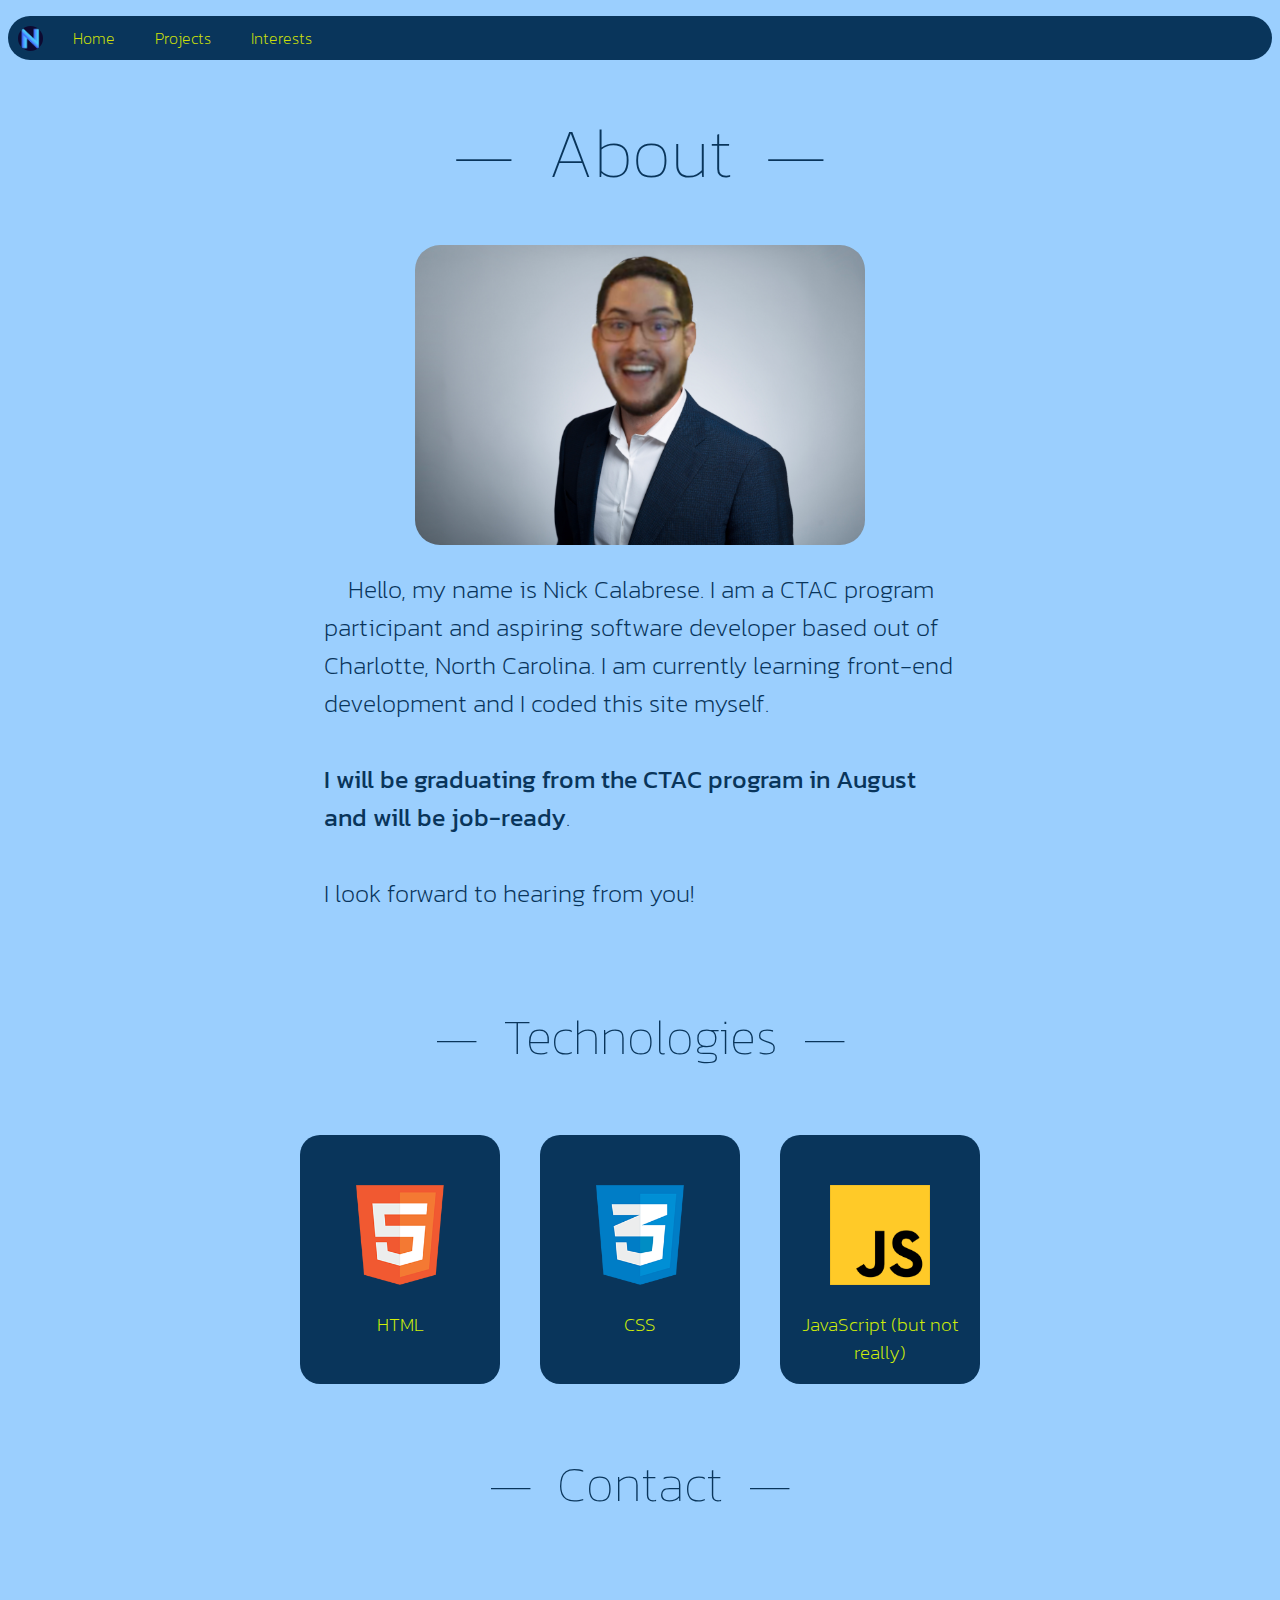
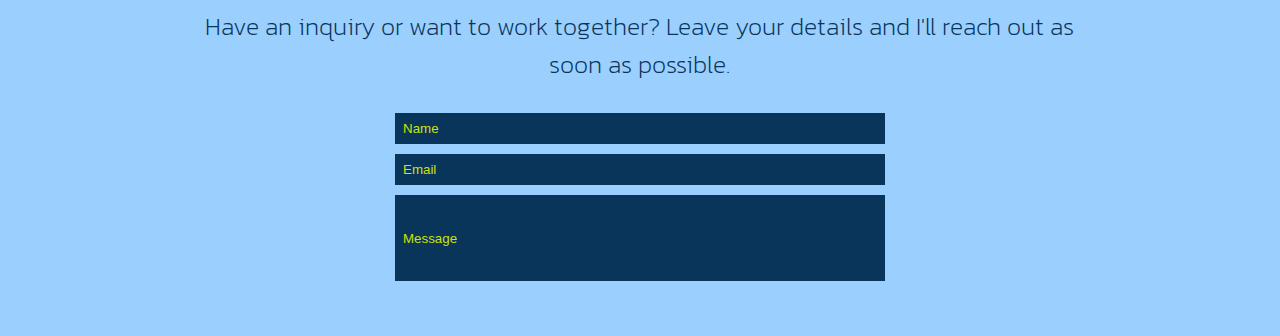
<file: index.html>
<!DOCTYPE html>
<html lang="en">
    <head>
        <meta charset="UTF-8" />
        <meta http-equiv="X-UA-Compatible" content="IE=edge" />
        <meta name="viewport" content="width=device-width, initial-scale=1.0" />
        <!-- Latest compiled and minified CSS -->
        <!-- <link
        rel="stylesheet"
        href="https://cdn.jsdelivr.net/npm/bootstrap@4.3.1/dist/css/bootstrap.min.css"
        integrity="sha384-ggOyR0iXCbMQv3Xipma34MD+dH/1fQ784/j6cY/iJTQUOhcWr7x9JvoRxT2MZw1T"
        crossorigin="anonymous"
        /> -->
        <link rel="stylesheet" href="style.css" />
        <link rel="icon" href="assets/title_icon.png" type="image/icon type">
        <link rel="preconnect" href="https://fonts.googleapis.com">
        <link rel="preconnect" href="https://fonts.gstatic.com" crossorigin>
        <link href="https://fonts.googleapis.com/css2?family=Kanit:ital,wght@0,100;0,200;0,300;0,400;0,500;0,600;0,700;1,100;1,200;1,300;1,400;1,500;1,600;1,700&display=swap" rel="stylesheet">
        <title>Document</title>
        </head>
    <body>
        <navbar>
            <div class="nav">
                <ul class="navlist">
                    <div class="nav-logo">
                        <img src="assets/title_icon.png" class="nav-icon" alt="Blue letter 'N' as logo">
                    </div>
                    <li class="navlist-item"><a href="index.html">Home</a></li>
                    <li class="navlist-item"><a href="projects.html">Projects</a></li>
                    <li class="navlist-item"><a href="interests.html">Interests</a></li>
                </ul>
            </div>
        </navbar>
        <div class="about-section">
            <div class="about-banner">
                <h1>—&nbsp;&nbsp;About&nbsp;&nbsp;—</h1>
            </div>
            <div class="about-image">
                <img class="personal-photo" src="assets/myphoto.png" alt="An absolutely authentic picture of Nick Calabrese">
                <p class="image-caption">100% authentic photo of me</p>
            </div>
            <div class="about-section-text">
                <p class="about-me-text">
                    &nbsp;&nbsp;&nbsp;&nbsp;Hello, my name is Nick Calabrese. I am a CTAC program participant and aspiring software developer based out of Charlotte, North Carolina. I am currently learning front-end development and I coded this site myself.
                    <br>
                    <br>
                    <strong>I will be graduating from the CTAC program in August and will be job-ready</strong>. 
                    <br>
                    <br>
                    I look forward to hearing from you! 
                </p>
            </div>
        </div>
        <div class="technologies-section">
            <div class="technologies-banner">
                <h2>—&nbsp;&nbsp;Technologies&nbsp;&nbsp;—</h2>
            </div>
            <div class="technologies-container">
                <div class="indv-tech">
                    <img class="tech-logo" src="assets/htmllogo.png" alt="HTML 5 logo">
                    <h3 class="tech-name">HTML</h3>
                </div>
                <div class="indv-tech">
                    <img class="tech-logo" src="assets/csslogo.png" alt="CSS 3 logo">
                    <h3 class="tech-name">CSS</h3>
                </div>
                <div class="indv-tech">
                    <img class="tech-logo" src="assets/jslogo.png" alt="JavaScript logo" style="background-color: black;">
                    <h3 class="tech-name">JavaScript (but not really)</h3>
                </div>
            </div>
        </div>
        <div class="contact-section">
            <div class="contact-banner">
                <h2>—&nbsp;&nbsp;Contact&nbsp;&nbsp;—</h2>
            </div>
            <div class="contact-form-container">
                <p class="contact-blurb">Have an inquiry or want to work together? Leave your details and I'll reach out as soon as possible.</p>
                <div class="contact-form">
                    <input class="input-name" name="name" placeholder="Name">
                    <input class="input-email" name="email" placeholder="Email">
                    <input class="input-message" name="message" placeholder="Message">
                </div>
            </div>
        </div>
        <!-- <script
        src="https://code.jquery.com/jquery-3.3.1.slim.min.js"
        integrity="sha384-q8i/X+965DzO0rT7abK41JStQIAqVgRVzpbzo5smXKp4YfRvH+8abtTE1Pi6jizo"
        crossorigin="anonymous"
        >
        </script>
        <script
        src="https://cdn.jsdelivr.net/npm/popper.js@1.14.7/dist/umd/popper.min.js"
        integrity="sha384-UO2eT0CpHqdSJQ6hJty5KVphtPhzWj9WO1clHTMGa3JDZwrnQq4sF86dIHNDz0W1"
        crossorigin="anonymous"
        >
        </script>
        <script
        src="https://cdn.jsdelivr.net/npm/bootstrap@4.3.1/dist/js/bootstrap.min.js"
        integrity="sha384-JjSmVgyd0p3pXB1rRibZUAYoIIy6OrQ6VrjIEaFf/nJGzIxFDsf4x0xIM+B07jRM"
        crossorigin="anonymous"
        >
        </script> -->
    </body>
</html>
</file>
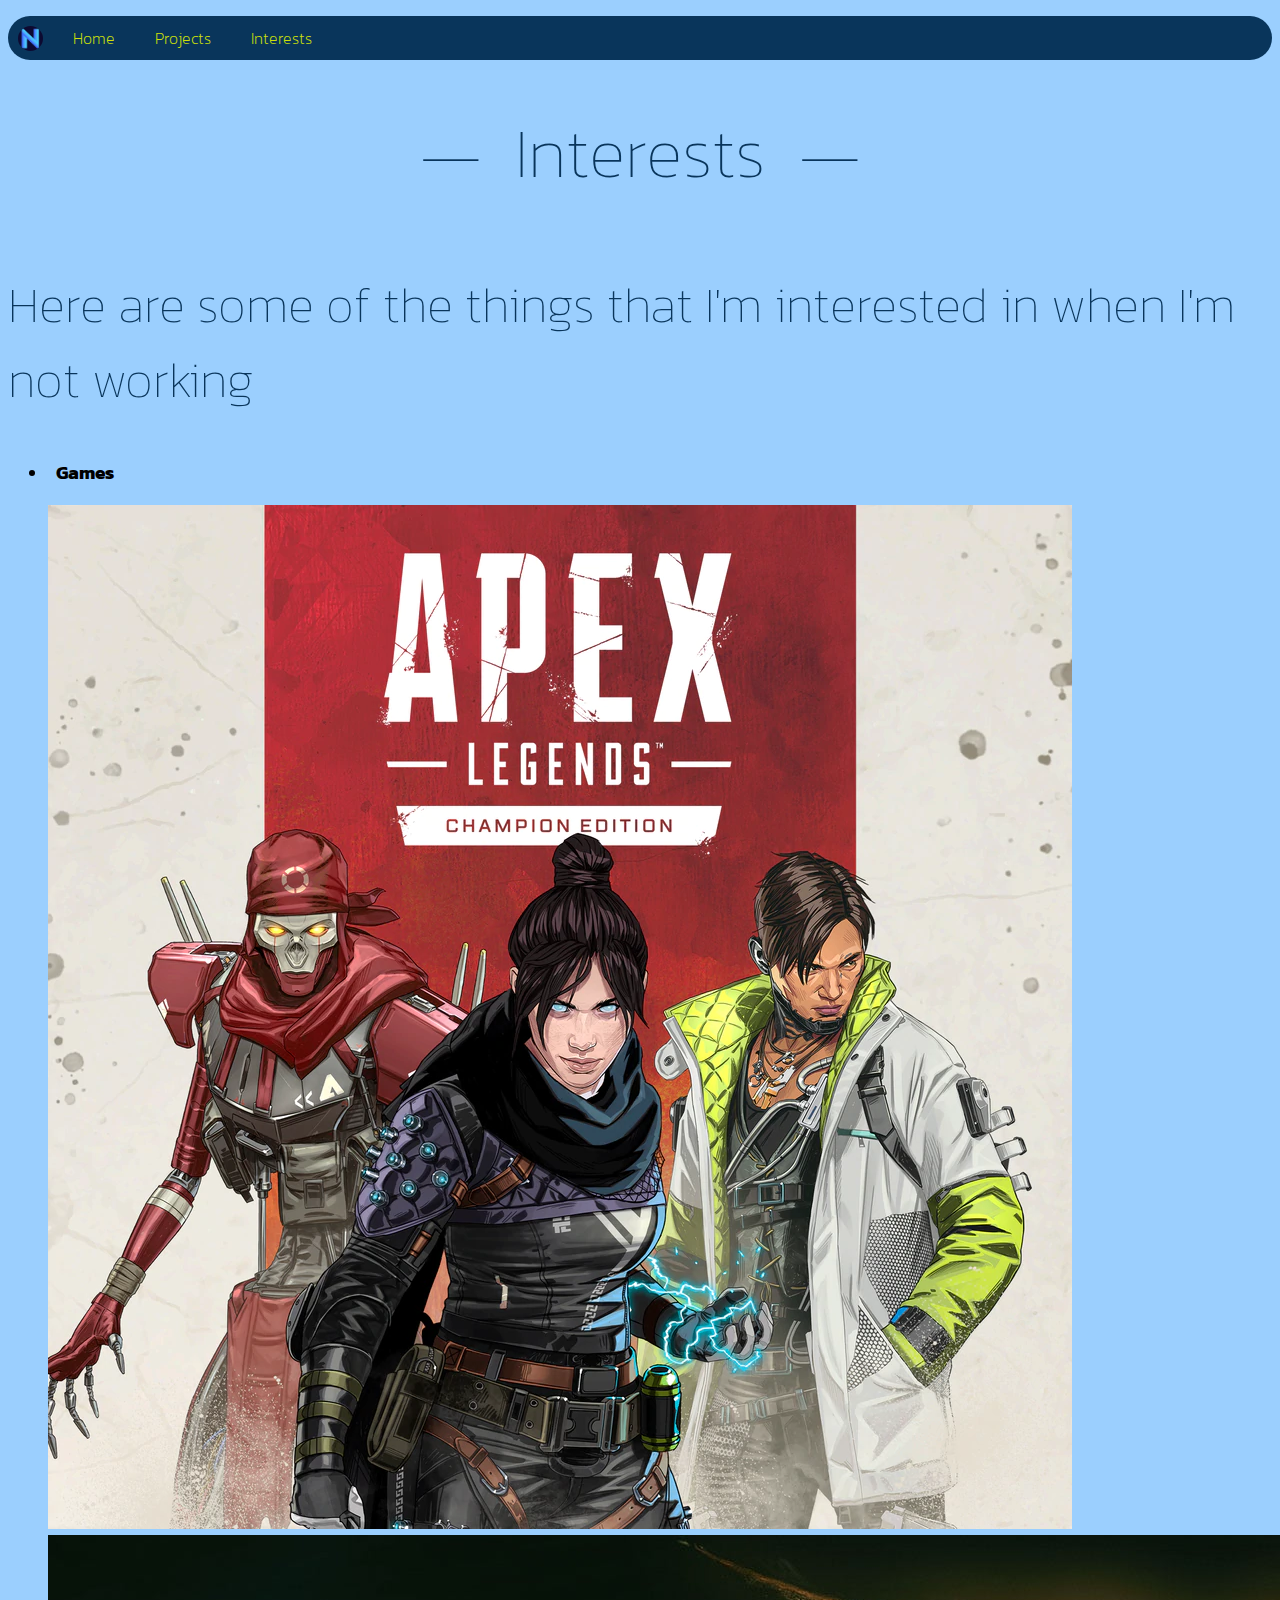
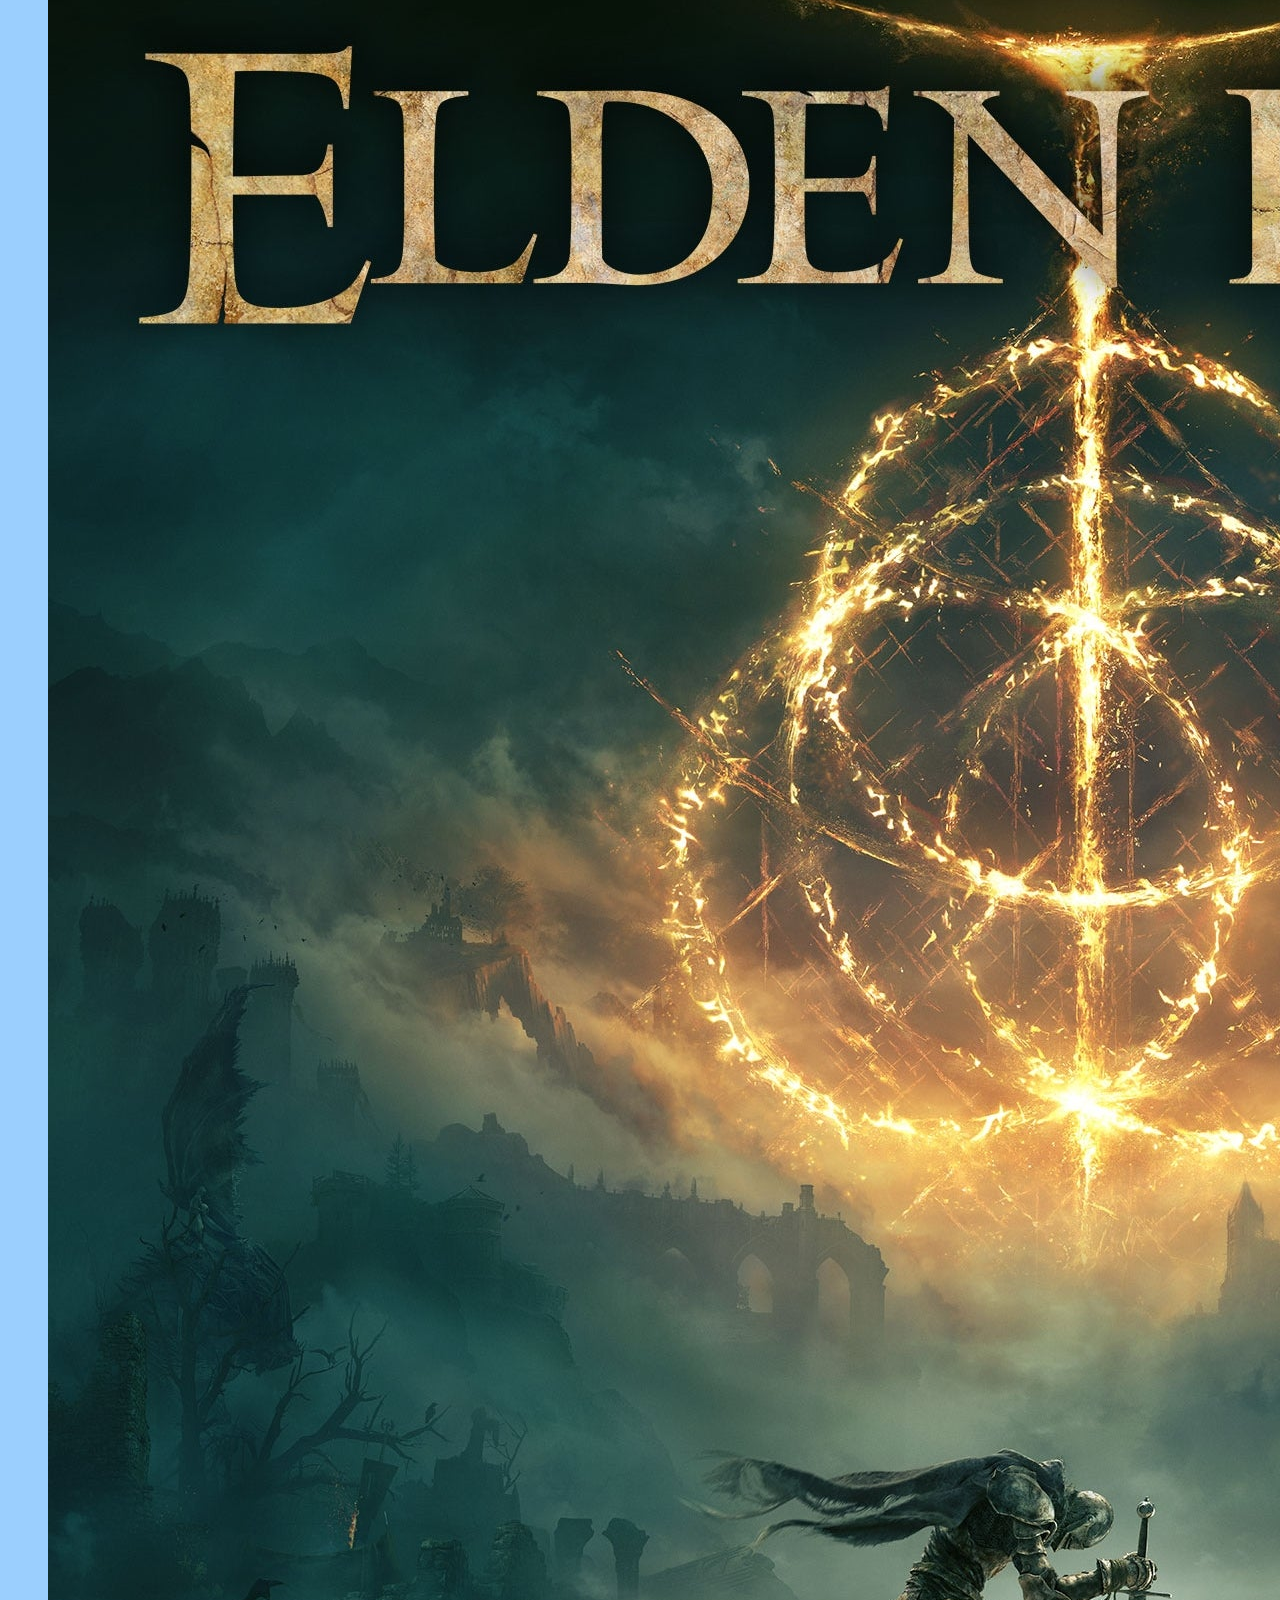
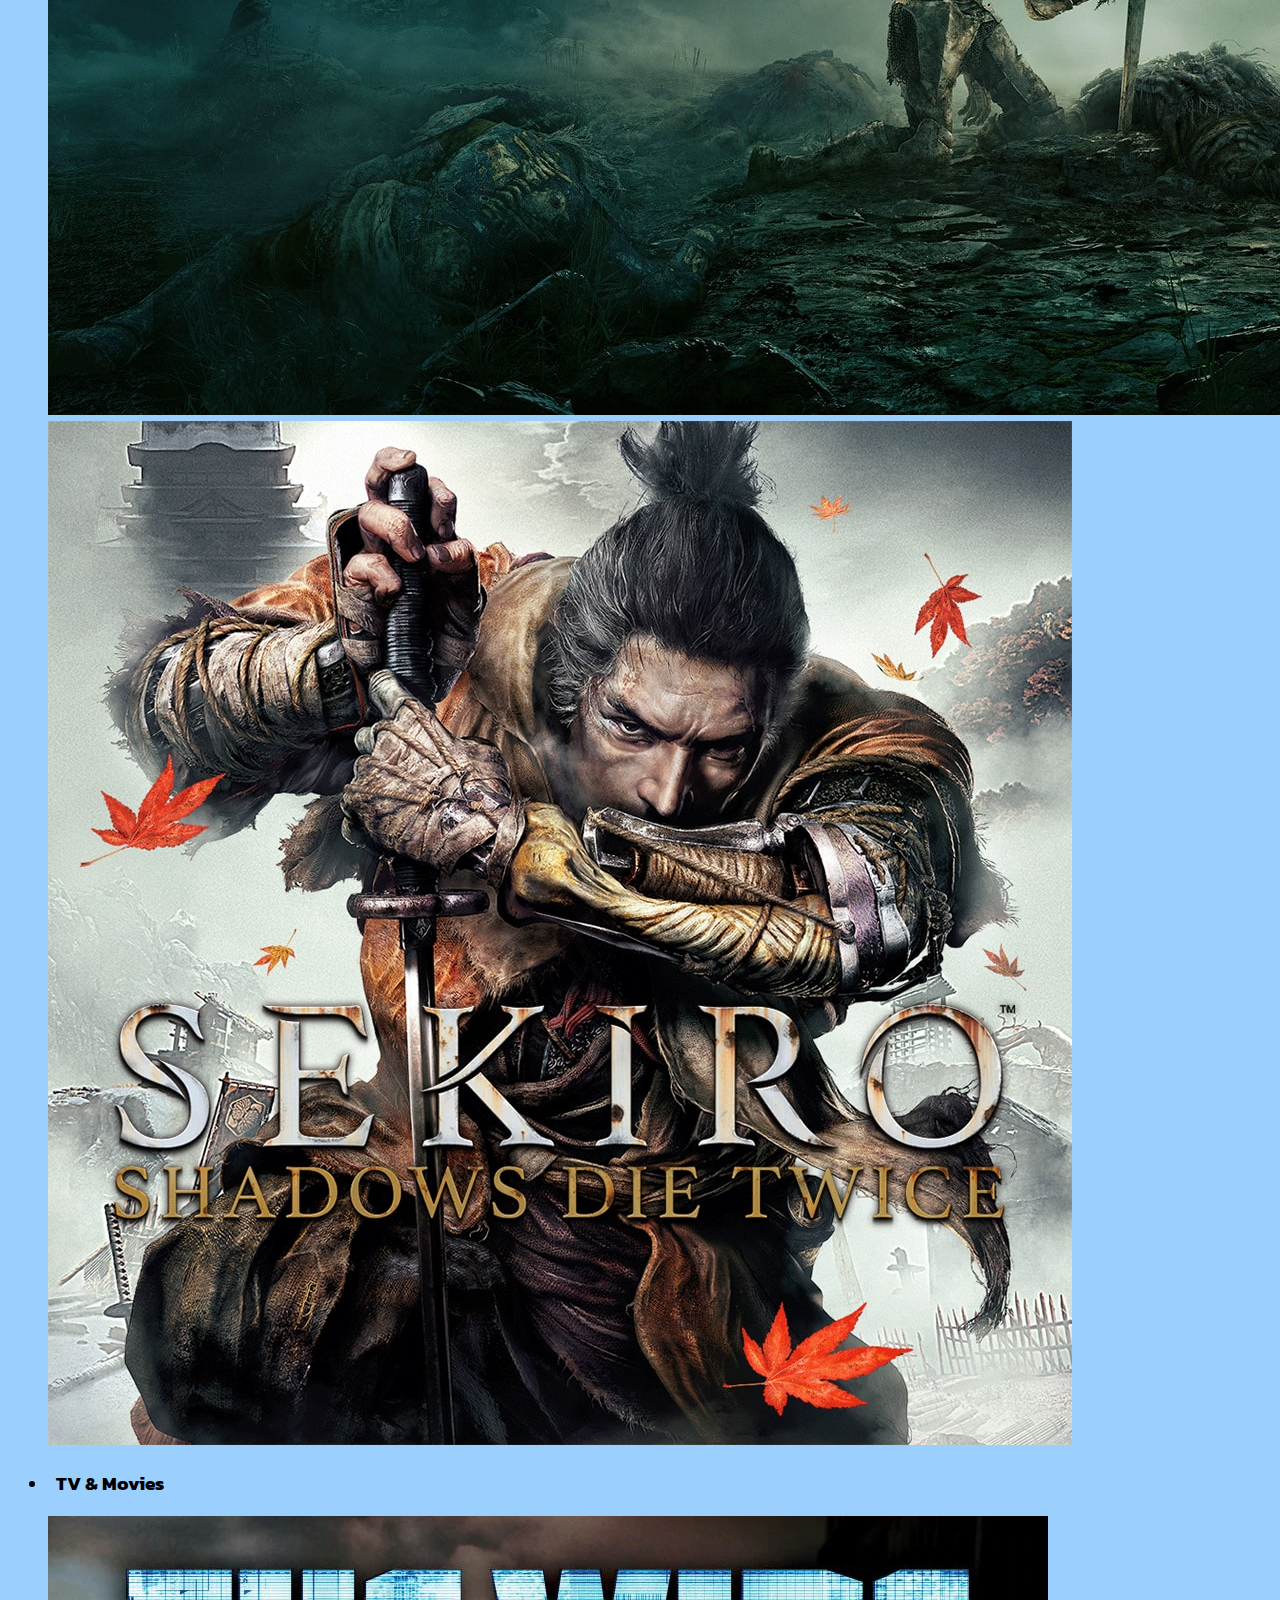
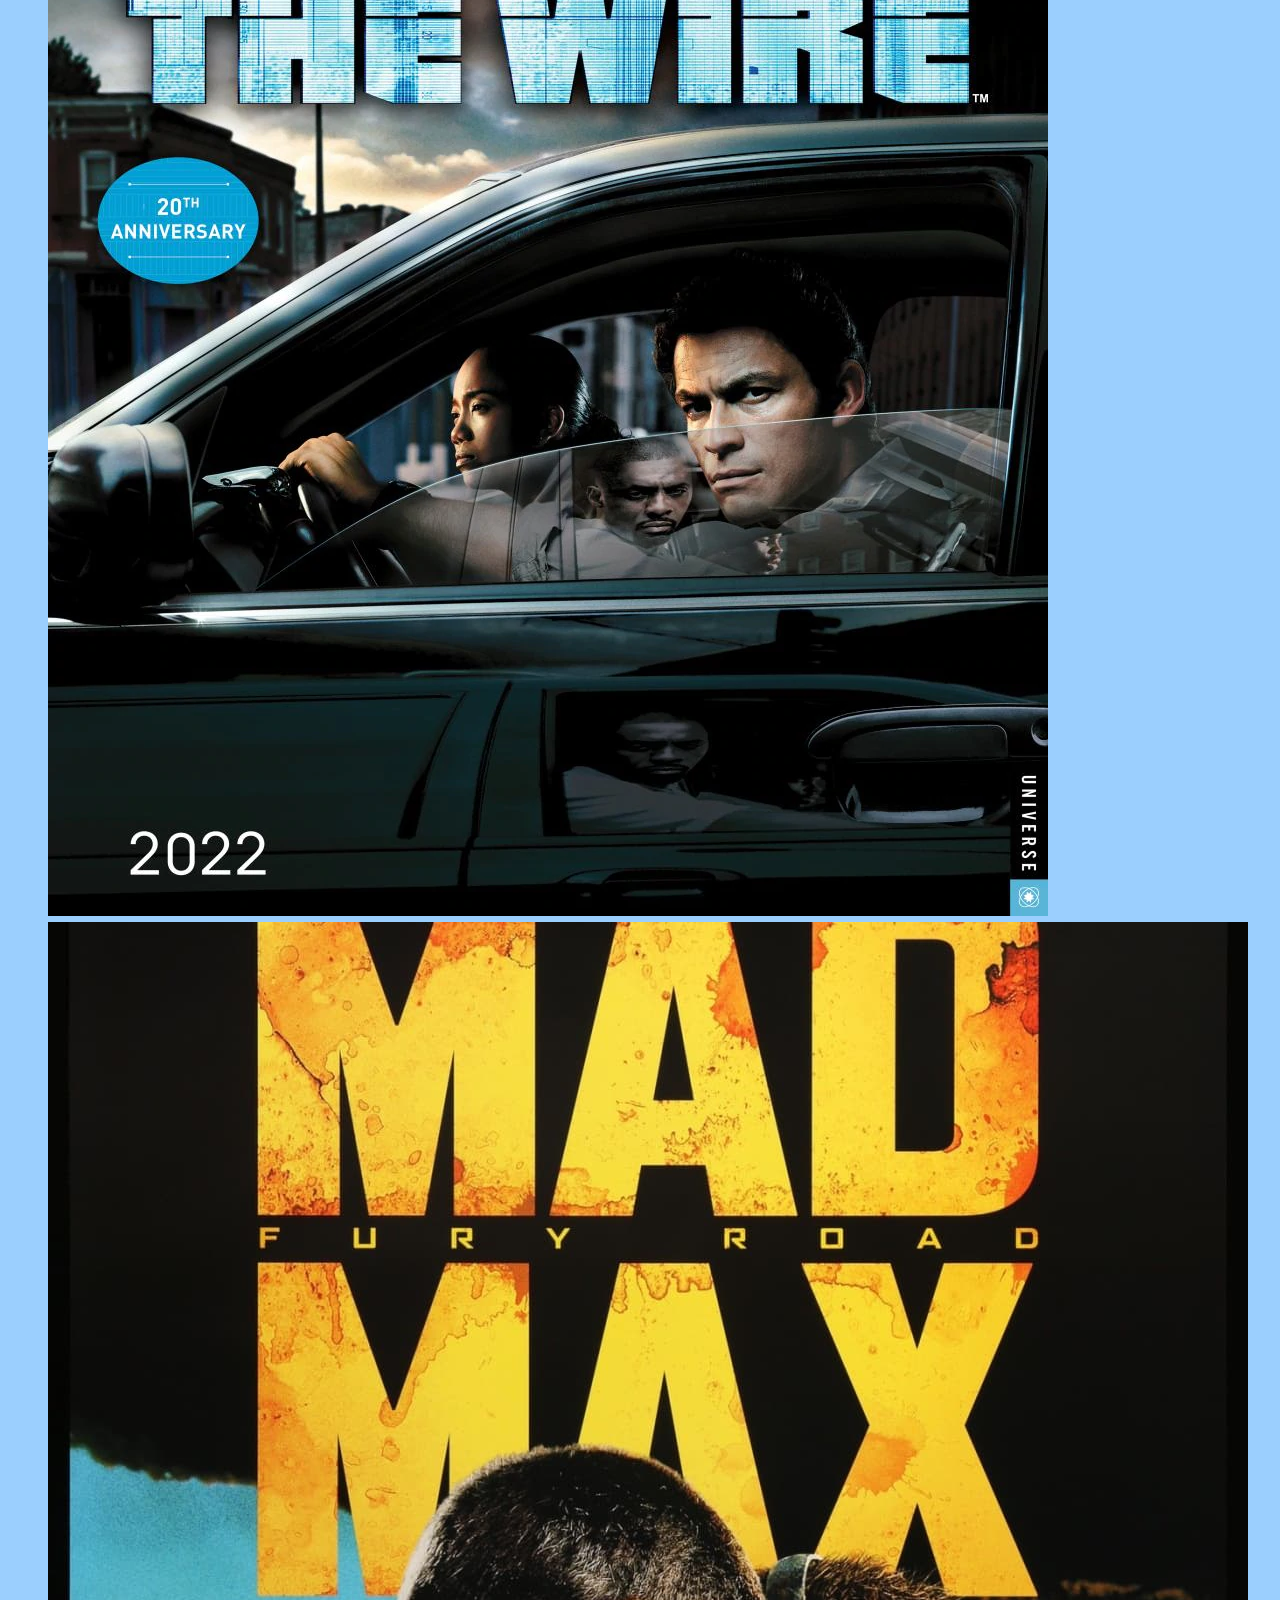
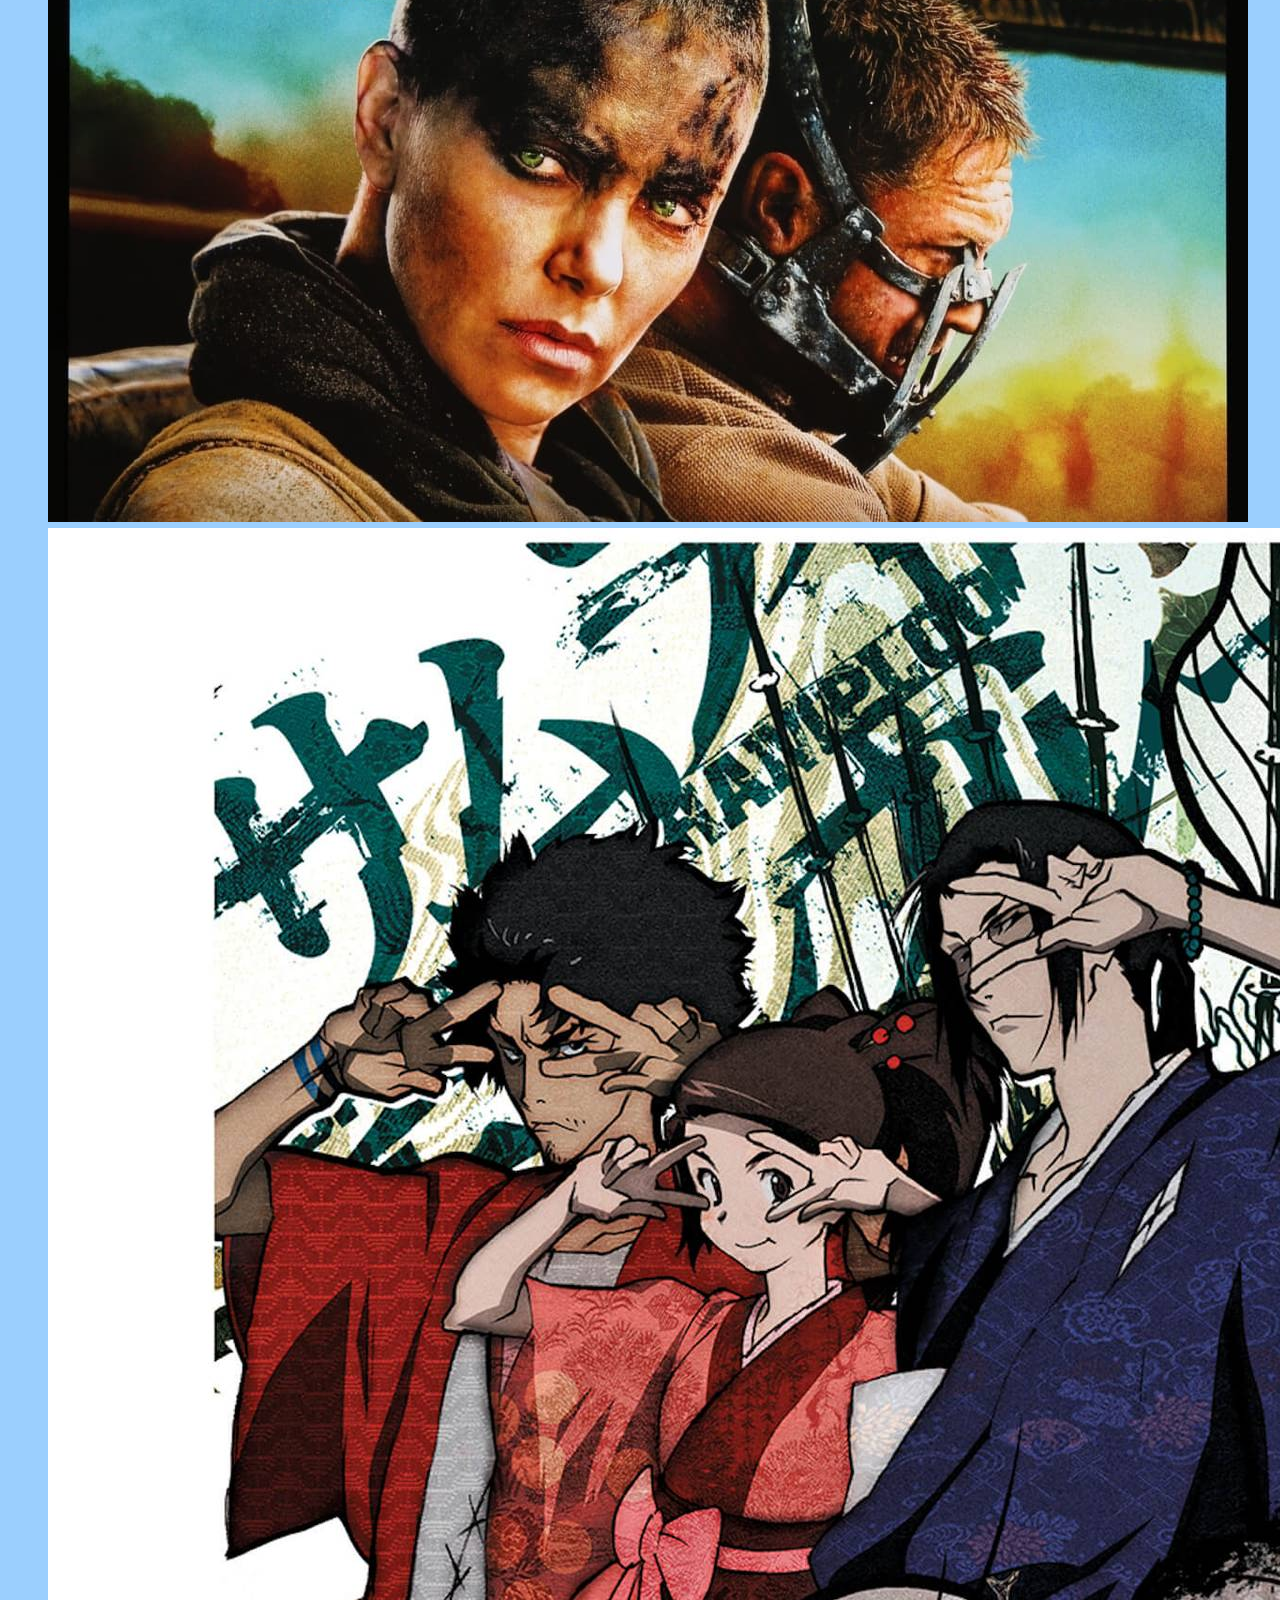
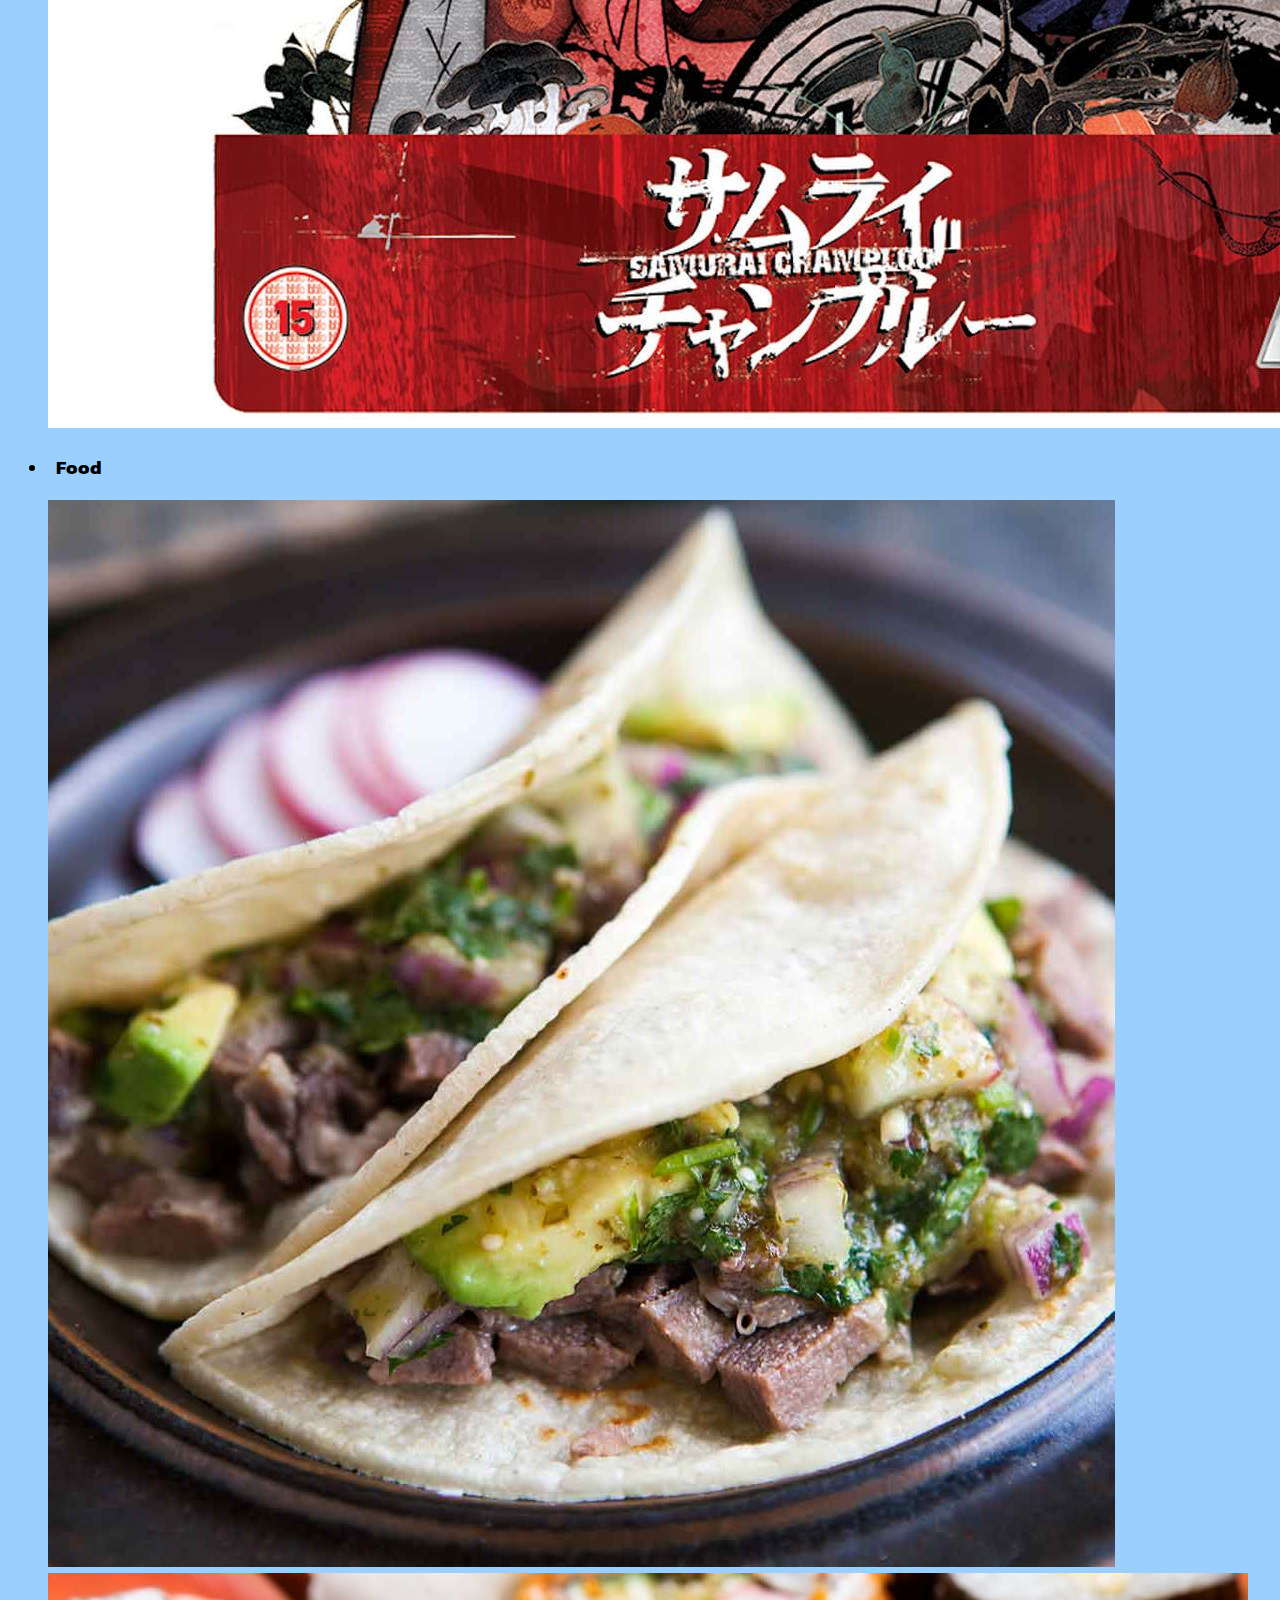
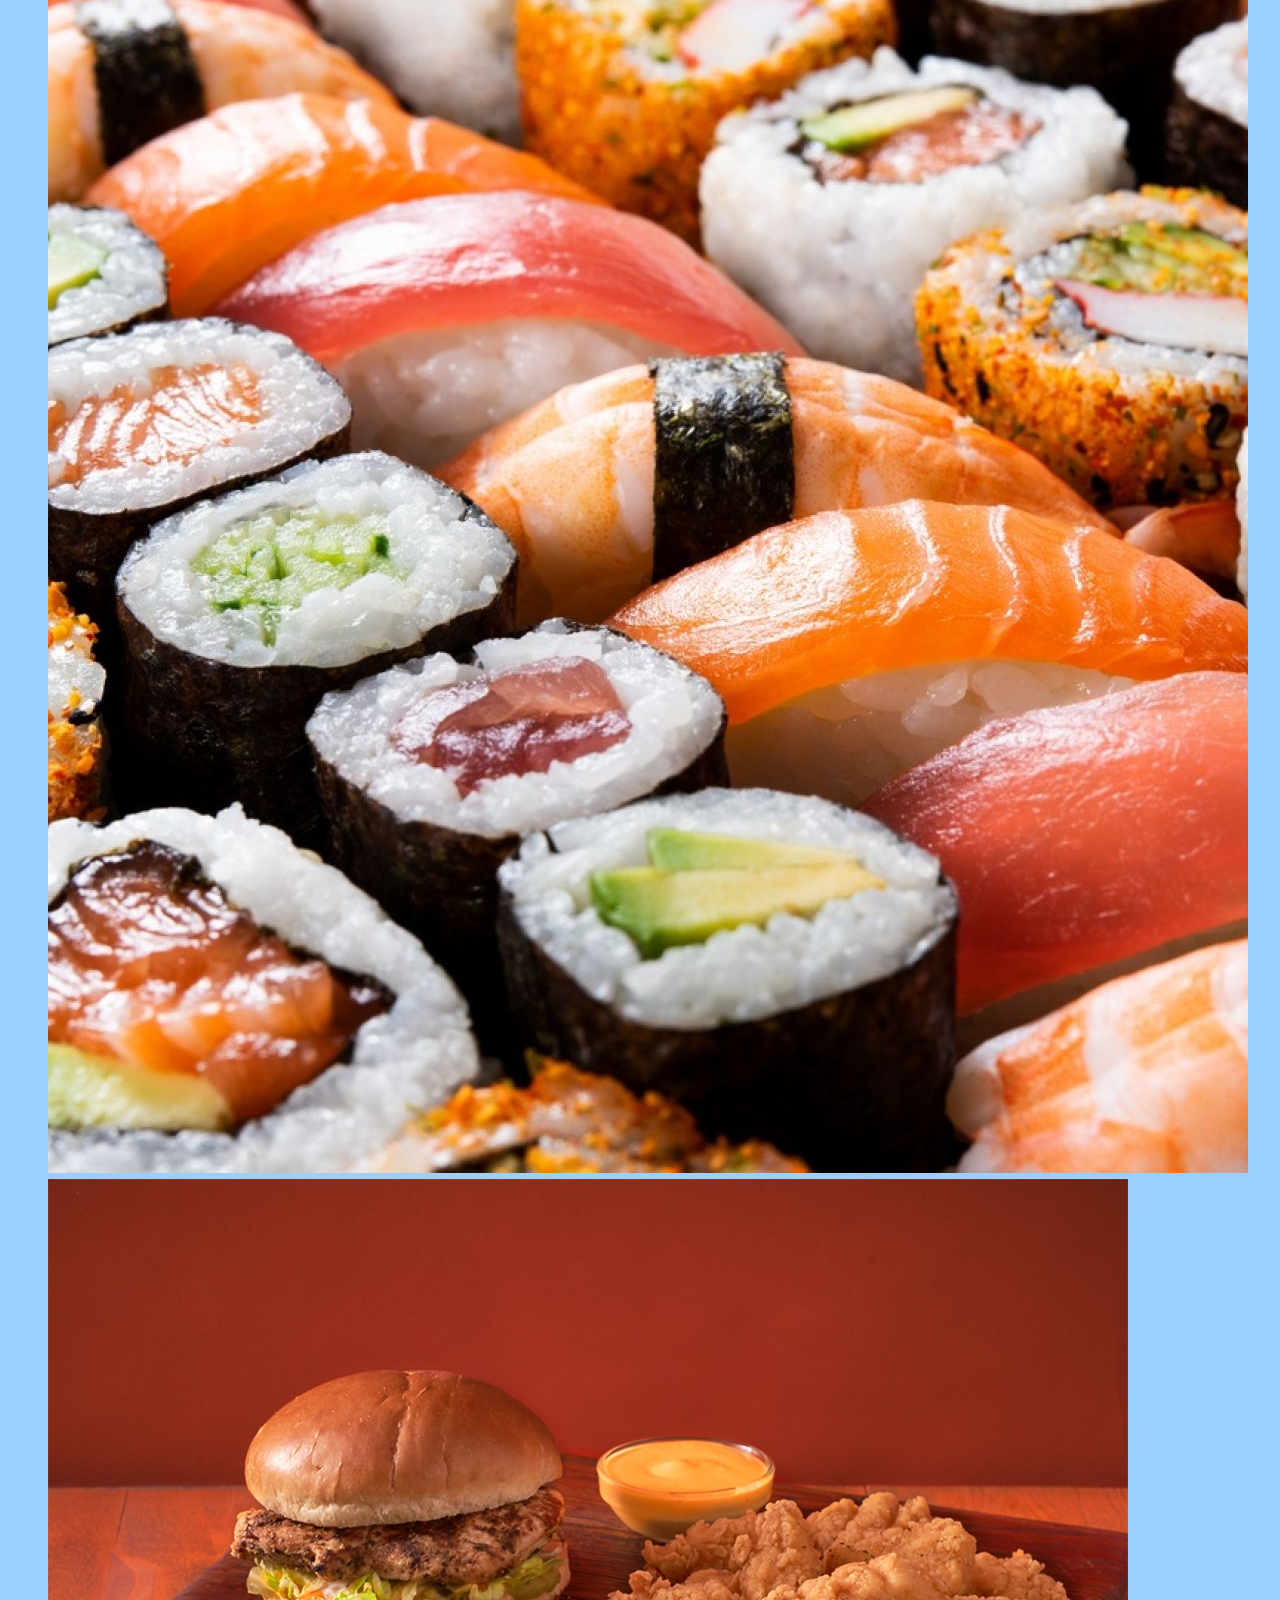
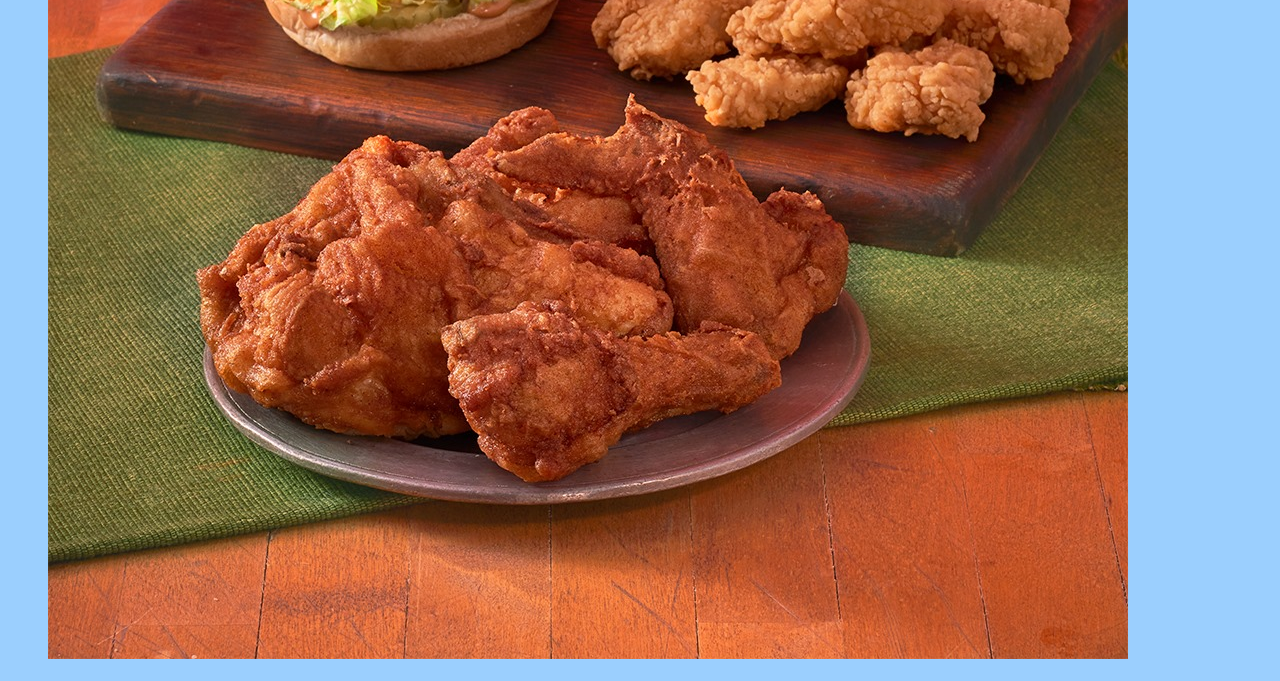
<file: interests.html>
<!DOCTYPE html>
<html lang="en">
    <head>
        <meta charset="UTF-8" />
        <meta http-equiv="X-UA-Compatible" content="IE=edge" />
        <meta name="viewport" content="width=device-width, initial-scale=1.0" />
        <!-- Latest compiled and minified CSS -->
        <!-- <link
        rel="stylesheet"
        href="https://cdn.jsdelivr.net/npm/bootstrap@4.3.1/dist/css/bootstrap.min.css"
        integrity="sha384-ggOyR0iXCbMQv3Xipma34MD+dH/1fQ784/j6cY/iJTQUOhcWr7x9JvoRxT2MZw1T"
        crossorigin="anonymous"
        /> -->
        <link rel="stylesheet" href="style.css" />
        <link rel="icon" href="assets/title_icon.png" type="image/icon type">
        <link rel="preconnect" href="https://fonts.googleapis.com">
        <link rel="preconnect" href="https://fonts.gstatic.com" crossorigin>
        <link href="https://fonts.googleapis.com/css2?family=Kanit:ital,wght@0,100;0,200;0,300;0,400;0,500;0,600;0,700;1,100;1,200;1,300;1,400;1,500;1,600;1,700&display=swap" rel="stylesheet">
        <title>Nick Calabrese | Projects</title>
        </head>
    <body>
        <navbar>
            <div class="nav">
                <ul class="navlist">
                    <div class="nav-logo">
                        <img src="assets/title_icon.png" class="nav-icon" alt="Blue letter 'N' as logo">
                    </div>
                    <li class="navlist-item"><a href="index.html">Home</a></li>
                    <li class="navlist-item"><a href="projects.html">Projects</a></li>
                    <li class="navlist-item"><a href="interests.html">Interests</a></li>
                </ul>
            </div>
        </navbar>
        <div class="interests-banner">
                <h1>—&nbsp;&nbsp;Interests&nbsp;&nbsp;—</h1>
            </div>
        <div class="interests-section">   
            <h2>Here are some of the things that I'm interested in when I'm not working</h2>
                <div class="interests-container">
                    <ul class="interests-list">
                        <li class="interest-list-item">
                            <h3 class="indv-interest">&nbsp;&nbsp;Games&nbsp;&nbsp;</h3>
                        <div class="interest-image-container">
                            <img class="interest-image" src="assets/apexlegends.png" alt="Apex Legends">
                            <img class="interest-image" src="assets/eldenring.jpeg" alt="Elden Ring">
                            <img class="interest-image" src="assets/sekiro.png" alt="Sekiro: Shadows Die Twice">
                        </div>
                        </li>
                        <li class="interest-list-item">
                            <h3 class="indv-interest">&nbsp;&nbsp;TV & Movies&nbsp;&nbsp;</h3>
                        <div class="interest-image-container">
                            <img class="interest-image" src="assets/thewire.jpg" alt="The Wire">
                            <img class="interest-image" src="assets/madmax.jpg" alt="Mad Max: Fury Road">
                            <img class="interest-image" src="assets/samurai.jpg" alt="Samurai Champloo">
                        </div>
                        </li>
                        <li class="interest-list-item">
                            <h3 class="indv-interest">&nbsp;&nbsp;Food&nbsp;&nbsp;</h3>
                        <div class="interest-image-container">
                            <img class="interest-image" src="assets/tacos.jpg" alt="Mexican Tacos">
                            <img class="interest-image" src="assets/sushi.jpg" alt="Sushi">
                            <img class="interest-image" src="assets/chicken.jpg" alt="Pollo Campero fried chicken">
                        </div>
                        </li>
                    </ul>
                </div>
        </div>
        <!-- <script
        src="https://code.jquery.com/jquery-3.3.1.slim.min.js"
        integrity="sha384-q8i/X+965DzO0rT7abK41JStQIAqVgRVzpbzo5smXKp4YfRvH+8abtTE1Pi6jizo"
        crossorigin="anonymous"
        >
        </script>
        <script
        src="https://cdn.jsdelivr.net/npm/popper.js@1.14.7/dist/umd/popper.min.js"
        integrity="sha384-UO2eT0CpHqdSJQ6hJty5KVphtPhzWj9WO1clHTMGa3JDZwrnQq4sF86dIHNDz0W1"
        crossorigin="anonymous"
        >
        </script>
        <script
        src="https://cdn.jsdelivr.net/npm/bootstrap@4.3.1/dist/js/bootstrap.min.js"
        integrity="sha384-JjSmVgyd0p3pXB1rRibZUAYoIIy6OrQ6VrjIEaFf/nJGzIxFDsf4x0xIM+B07jRM"
        crossorigin="anonymous"
        >
        </script> -->
    </body>
</html>
</file>
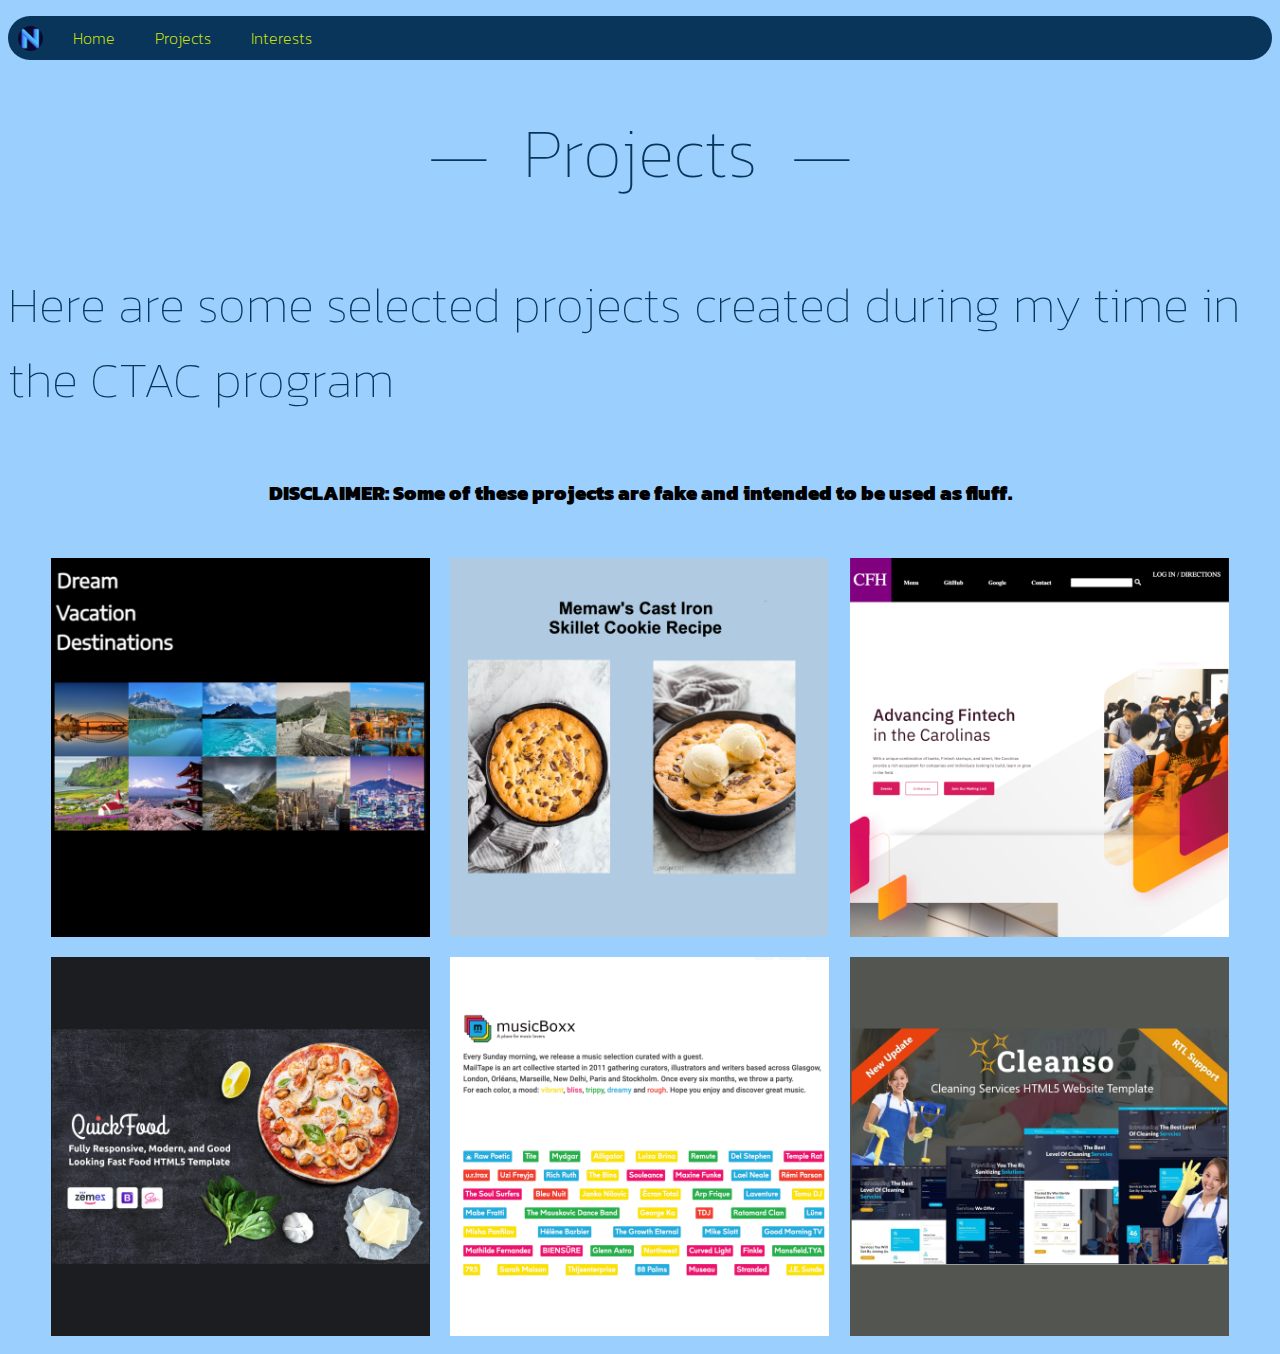
<file: projects.html>
<!DOCTYPE html>
<html lang="en">
    <head>
        <meta charset="UTF-8" />
        <meta http-equiv="X-UA-Compatible" content="IE=edge" />
        <meta name="viewport" content="width=device-width, initial-scale=1.0" />
        <!-- Latest compiled and minified CSS -->
        <!-- <link
        rel="stylesheet"
        href="https://cdn.jsdelivr.net/npm/bootstrap@4.3.1/dist/css/bootstrap.min.css"
        integrity="sha384-ggOyR0iXCbMQv3Xipma34MD+dH/1fQ784/j6cY/iJTQUOhcWr7x9JvoRxT2MZw1T"
        crossorigin="anonymous"
        /> -->
        <link rel="stylesheet" href="style.css" />
        <link rel="icon" href="assets/title_icon.png" type="image/icon type">
        <link rel="preconnect" href="https://fonts.googleapis.com">
        <link rel="preconnect" href="https://fonts.gstatic.com" crossorigin>
        <link href="https://fonts.googleapis.com/css2?family=Kanit:ital,wght@0,100;0,200;0,300;0,400;0,500;0,600;0,700;1,100;1,200;1,300;1,400;1,500;1,600;1,700&display=swap" rel="stylesheet">
        <title>Nick Calabrese | Projects</title>
        </head>
    <body>
        <navbar>
            <div class="nav">
                <ul class="navlist">
                    <div class="nav-logo">
                        <img src="assets/title_icon.png" class="nav-icon" alt="Blue letter 'N' as logo">
                    </div>
                    <li class="navlist-item"><a href="index.html">Home</a></li>
                    <li class="navlist-item"><a href="projects.html">Projects</a></li>
                    <li class="navlist-item"><a href="interests.html">Interests</a></li>
                </ul>
            </div>
        </navbar>
        <div class="projects-section">
            <div class="project-banner">
                <h1>—&nbsp;&nbsp;Projects&nbsp;&nbsp;—</h1>
                <h2>Here are some selected projects created during my time in the CTAC program</h2>
                <h3 class="project-disclaimer">
                    <strong>
                        DISCLAIMER: Some of these projects are fake and intended to be used as fluff.
                    </strong>
                </h3>
            </div>
            <div class="project-row">
                <div class="project-image">
                    <img class="hvr-glow project-picture" src="assets/project_vacation.png" alt="Dream Vacation Destinations">
                    <div class="project-overlay">
                        <div class="project-name">Dream Vacation Destinations</div>
                        <p class="description">Webpage that includes my dream vacation destinations, using CSS animations.</p>
                        <p>
                            <a class="project-link" href="https://ndcalabrese.github.io/fun-with-animation/" target="_blank">Site</a>
                            <bold>&nbsp;|&nbsp;</bold>
                            <a class="project-link" href="https://github.com/ndcalabrese/fun-with-animation" target="_blank">Code</a>
                        </p>
                    </div>
                </div>
                <div class="project-image">
                    <img class="hvr-glow project-picture" src="assets/project_recipe.png" alt="Cookie Recipe Site">
                    <div class="project-overlay">
                        <div class="project-name"> Recipe Site</div>
                        <p class="description">Webpage that showcases a recipe that is important to me. Can be scaled up.
                        </p>
                        <p>
                            <a class="project-link" href="https://ndcalabrese.github.io/my-favorite-recipe-website/directions.html" target="_blank">Site</a>
                            <bold>&nbsp;|&nbsp;</bold>
                            <a class="project-link" href="https://github.com/ndcalabrese/my-favorite-recipe-website" target="_blank">Code</a>
                        </p>
                    </div>
                </div>
                <div class="project-image">
                    <img class="hvr-glow project-picture" src="assets/project_cfh.png" alt="Carolina Fintech Hub Site">
                    <div class="project-overlay">
                        <div class="project-name">CFH Website Mockup</div>
                        <p class="description">Just kidding, I only made a weaksauce navbar!</p>
                        <p>
                            <a class="project-link" href="https://ndcalabrese.github.io/day11-html-css-nav-bar/" target="_blank">Site</a>
                            <bold>&nbsp;|&nbsp;</bold>
                            <a class="project-link" href="https://github.com/ndcalabrese/day11-html-css-nav-bar" target="_blank">Code</a>
                        </p>
                    </div>
                </div>    
            </div>
            <div class="project-row">
                <div class="project-image">
                    <img class="hvr-glow project-picture" src="assets/project_food.png" alt="Quick Food Web App">
                    <div class="project-overlay">
                        <div class="project-name">QuickFood</div>
                        <p class="description">Bogus web app that allows you to see which food delivery services are fastest based on crowd-sourced data.
                        </p>
                        <p>
                            <a class="project-link" href="https://google.com" target="_blank">Site</a>
                            <bold>&nbsp;|&nbsp;</bold>
                            <a class="project-link" href="https://github.com" target="_blank">Code</a>
                        </p>
                    </div>
                </div>
                <div class="project-image">
                    <img class="hvr-glow project-picture" src="assets/project_musicboxx.png" alt="musicBoxx Web App">
                    <div class="project-overlay">
                        <div class="project-name">musicBoxx</div>
                        <p class="description">Bogus webapp that creates a playlist every week based on popular trends or something.
                        </p>
                        <p>
                            <a class="project-link" href="https://google.com" target="_blank">Site</a>
                            <bold>&nbsp;|&nbsp;</bold>
                            <a class="project-link" href="https://github.com" target="_blank">Code</a>
                        </p>
                    </div>
                </div>
                <div class="project-image">
                    <img class="hvr-glow project-picture" src="assets/project_cleanso.png" alt="Cleanso Web App">
                    <div class="project-overlay">
                        <div class="project-name">Cleanso</div>
                        <p class="description">Bogus webpage advertising a cleaning service that is equally bogus.</p>
                        <p>
                            <a class="project-link" href="https://google.com" target="_blank">Site</a>
                            <bold>&nbsp;|&nbsp;</bold>
                            <a class="project-link" href="https://github.com" target="_blank">Code</a>
                        </p>
                    </div>
                </div>
            </div>
            
        </div>

        <!-- <script
        src="https://code.jquery.com/jquery-3.3.1.slim.min.js"
        integrity="sha384-q8i/X+965DzO0rT7abK41JStQIAqVgRVzpbzo5smXKp4YfRvH+8abtTE1Pi6jizo"
        crossorigin="anonymous"
        >
        </script>
        <script
        src="https://cdn.jsdelivr.net/npm/popper.js@1.14.7/dist/umd/popper.min.js"
        integrity="sha384-UO2eT0CpHqdSJQ6hJty5KVphtPhzWj9WO1clHTMGa3JDZwrnQq4sF86dIHNDz0W1"
        crossorigin="anonymous"
        >
        </script>
        <script
        src="https://cdn.jsdelivr.net/npm/bootstrap@4.3.1/dist/js/bootstrap.min.js"
        integrity="sha384-JjSmVgyd0p3pXB1rRibZUAYoIIy6OrQ6VrjIEaFf/nJGzIxFDsf4x0xIM+B07jRM"
        crossorigin="anonymous"
        >
        </script> -->
    </body>
</html>
</file>
<file: style.css>
body {
    font-family: 'Kanit', sans-serif;
    background-color: #9bcffe
}

h1 {
    font-weight: 100;
    color: #09355b;
    font-size: 70px;
    margin: 20px 0px;
}

h2 {
    font-weight: 100;
    color: #09355b;
    font-size: 50px;
}

a {
    text-decoration: none;
    color: #cfe009;
}

a:visited {
    color: #cfee09;
}

a:hover {
    background: #cfee09;
    color:#09355b;
}

.nav {
    background-color: #09355b;
    width: 100%;
    border-radius: 25px;
}

.navlist {
    display: flex;
    list-style: none;
    padding: 0px;
    color: #cfee09;
    font-weight: 200;
}

.nav-logo {
    display: flex;
    justify-content: center;
    align-items: center;
    padding-left: 10px;
}

.nav-icon {
    width: 25px;
    height: 25px;
    border-radius: 25px;
}

.navlist-item {
    padding: 10px;
    margin-left: 20px;
}

.navlist-item:hover > *{
    margin-left: 20px;
    margin-right: 20px;
    width: 100%;
    font-weight: 600;
}

.about-banner, 
.technologies-banner,
.contact-banner,
.project-banner,
.interests-banner {
    margin: 20px 0px;
    display: flex;
    justify-content: center;
    align-content: center;
    font-weight: 100;
    font-size: 24px;
    background-color: #9bcffe;
}


/* --------------------------- This CSS is mostly specific to the Index page -------------------------------------------- */

.about-image {
    display: flex;
    justify-content: center;
    align-content: center;
    height: 300px;
    position: relative;
}

.personal-photo {
    border-radius: 25px;
}

.image-caption {
    position: absolute;
    bottom: 0px;
    color: #cfee09;
    background-color: rgba(0, 0, 0, 0.5);
    padding: 10px;
    opacity: 0;
    transition: opacity 0.25s;
}

.image-caption:hover {
    opacity: 1;
}

.about-section-text {
    display: flex;
    justify-content: center;
}

.about-me-text {
    color: #09355b;
    width: 50%;
    font-weight: 200;
    font-size: 25px;
}

.technologies-container {
    display: flex;
    justify-content: center;
}

.indv-tech {
    justify-content: center;
    text-align: center;
    width: 200px;
    padding-top: 50px;
    background-color: #09355b;
    border-radius: 20px;
    margin: 0px 20px 0px 20px;
}

.tech-logo {
    height: 100px;
}

.tech-name {
    font-weight: 200;
    color: #cfee09;
    text-align: center;
}

.indv-tech:hover,
.indv-tech:hover > * {
    background-color: #cfe009;
    color: #09355b;
}

.input-name,
.input-email,
.input-message {
    background-color: #09355b;
    color: #cfe009;
}

::placeholder {
    color:#cfe009
}

.contact-form-container {
    display: flex;
    flex-direction: column;
    align-items: center;
    margin-bottom: 50px;
}

.contact-blurb {
    color: #09355b;
    width: 70%;
    font-weight: 200;
    font-size: 25px;
    text-align: center;
}

.contact-form {
    display: flex;
    flex-direction: column;
    align-items: center;
    width: 50%;
}

.input-name,
.input-email,
.input-message {
    width: 75%;
    padding: 8px;
    margin: 5px;
    border: none;
}

.input-message {
    height: 70px;
    text-align: start;
}

.submit-button-container {
    width: 80%;
    display: flex;
    justify-content: flex-end;
    padding: 8px;

}
.submit-button {
    color: #cfe009;
    margin-right: 6px;
    background-color: #09355b;
    padding: 4px 6px;
}

/* ----------------------------This CSS is specific to the Projects page ------------------------------------------- */

.project-banner {
    display: flex;
    align-items: center;
    flex-direction: column;
}

.project-disclaimer {
    font-size: 20px;
}

.project-image {
    position: relative;
    width: 30%;
    margin: 10px;
}

.project-picture {
    display: block;
    width: 100%;
}

.project-overlay {
    position: absolute;
    top: 0;
    left: 0;
    width: 100%;
    height: 100%;
    background: rgba(0, 0, 0, 0.6);
    color: #cfee09;
    display: flex;
    flex-direction: column;
    align-items: center;
    justify-content: center;
    opacity: 0;
    transition: opacity 0.25s;
    backdrop-filter: blur(5px);
}

.project-overlay > * {
    transform: translateY(20px);
    transition: transform 0.25s;
}

.project-overlay:hover {
    opacity: 1;
}

.project-overlay:hover > * {
    transform: translateY(0);
}

.project-name {
    width: 80%;
    font-size: 24px;
    font-weight: bold;
    text-align: left;
}

.description {
    width: 80%;
    font-size: 18px;
    margin-top: 10px;
    margin-left: 10px;
    margin-right: 10px;
}

.project-link {
    font-size: 20px;
}

.project-row {
    display: flex;
    flex-direction: row;
    justify-content: center;
}

.hvr-glow {
    display: inline-block;
    vertical-align: middle;
    -webkit-transform: perspective(1px) translateZ(0);
    transform: perspective(1px) translateZ(0);
    box-shadow: 0 0 1px rgba(0, 0, 0, 0);
    -webkit-transition-duration: 0.3s;
    transition-duration: 0.3s;
    -webkit-transition-property: box-shadow;
    transition-property: box-shadow;
}

.hvr-glow:hover, .hvr-glow:focus, .hvr-glow:active {
    box-shadow: 0 0 8px rgba(255, 255, 255, 0.6);
}

/* ------------------------------- This CSS is specific to the Interests page ----------------------------------------- */
</file>
